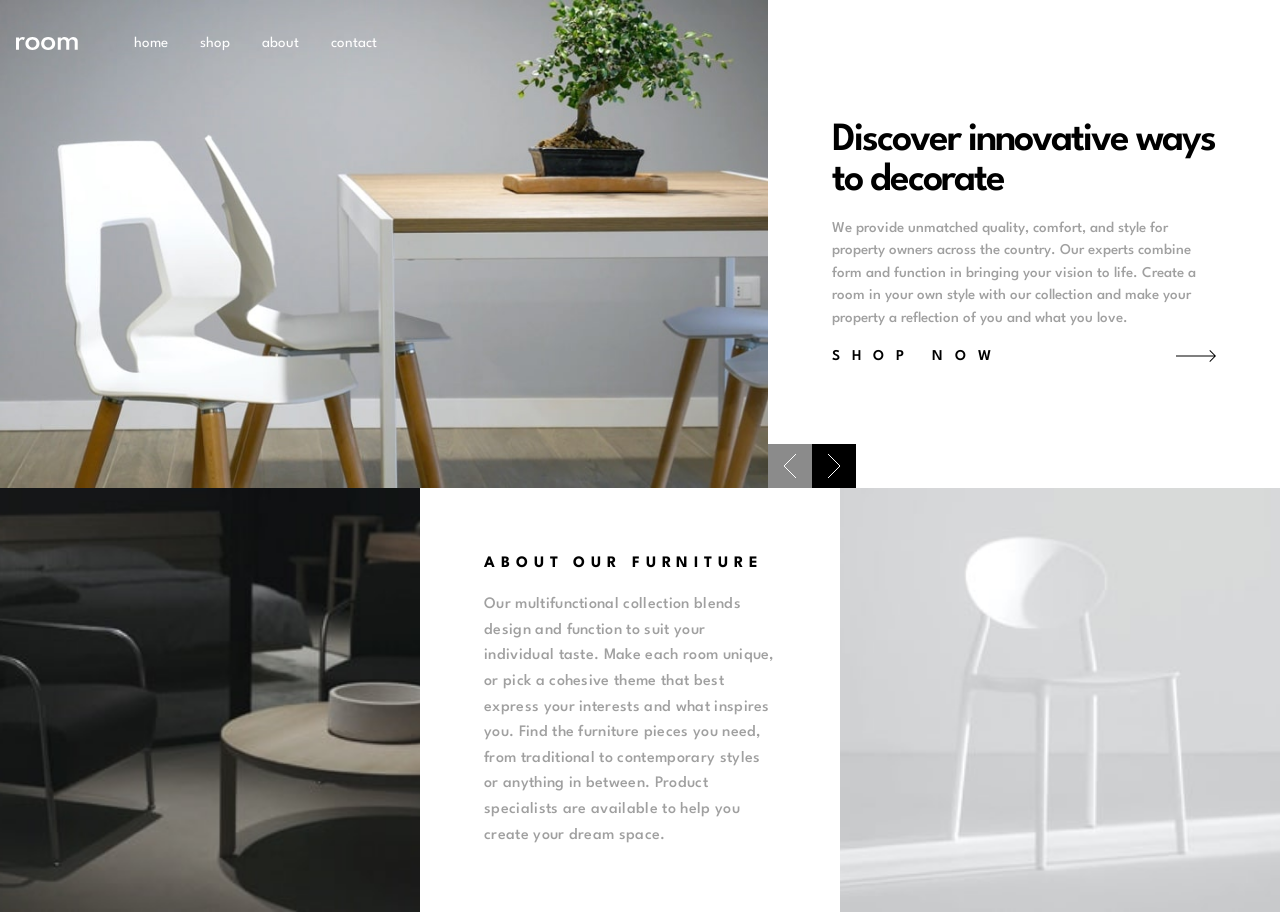
<file: Room homepage/index.html>
<!DOCTYPE html>
<html lang="en">
<head>
    <meta charset="UTF-8">
    <meta name="viewport" content="width=device-width, initial-scale=1.0">
    <link rel="preconnect" href="https://fonts.googleapis.com">
    <link rel="preconnect" href="https://fonts.gstatic.com" crossorigin>
    <link href="https://fonts.googleapis.com/css2?family=League+Spartan:wght@100..900&family=MuseoModerno:ital,wght@0,100..900;1,100..900&display=swap" rel="stylesheet">
    <link rel="stylesheet" href="assets/css/variables.css">
    <link rel="icon" type="image/png" href="assets/images/favicon-32x32.png">
    <link rel="stylesheet" href="assets/css/style.css">
    <title>Room</title>
</head>
<body>  
    <header class="site-header">
        <div class="site-header__inner">
            <button 
                class="site-header__hamburger 
                hidden-desktop" 
                type="button"
                aria-label="Open navigation"
                aria-expanded="false"
                aria-controls="primary-navigation"
            >
                <img src="assets/images/icon-hamburger.svg" alt="">
            </button>
            <a href="#" class="site-header__logo">
                <img src="assets/images/logo.svg" alt="">
            </a>
            <nav 
                class="site-header__nav"
                id="primary-navigation"
                aria-label="Primary navigation"
            >
                <button 
                    class="site-header__close hidden-desktop"
                    type="button"
                    aria-label="Close navigation"
                >
                    <img src="assets/images/icon-close.svg" alt="">
                </button>
                <ul class="site-header__links">
                    <li class="site-header__item">
                        <a href="#home" class="site-header__link">Home</a>
                    </li>
                    <li class="site-header__item">
                        <a href="#shop" class="site-header__link">Shop</a>
                    </li>
                    <li class="site-header__item">
                        <a href="#about" class="site-header__link">About</a>
                    </li>
                    <li class="site-header__item">
                        <a href="#contact" class="site-header__link">Contact</a>
                    </li>
                </ul>
            </nav>
        </div>
    </header>
    
    <section class="about">
        <div class="about-wrapper">
            <div class="about__media">
                <img src="assets/images/desktop-image-hero-1.jpg" class="about__image" alt="Modern room with white chairs and a wooden table">
                <div class="slider">
                    <button class="slider__previous" type="button" aria-label="Previous slide">
                        <img src="assets/images/icon-angle-left.svg" alt="">
                    </button>
                    <button class="slider__next" type="button" aria-label="Next slide">
                        <img src="assets/images/icon-angle-right.svg" alt="">
                    </button>
                </div>
            </div>
            <div class="about-content-wrapper">
                <div class="about-content">
                    <h1 class="about-content__title">
                        Discover innovative ways to decorate
                    </h1>
                    <p class="about-content__text">
                        We provide unmatched quality, comfort, and style for property owners across the country. Our experts combine form and function in bringing your vision to life. Create a room in your own style with our collection and make your property a reflection of you and what you love.
                    </p>
                </div>
                <div class="about-cta">
                    <a href="#shop" class="about__link">
                            shop now
                    </a>
                    <svg width="40" height="12" xmlns="http://www.w3.org/2000/svg"><path d="M34.05 0l5.481 5.527h.008v.008L40 6l-.461.465v.063l-.062-.001L34.049 12l-.662-.668 4.765-4.805H0v-1h38.206l-4.82-4.86L34.05 0z" fill="#000" fill-rule="nonzero"></path></svg>
                </div>
            </div>
        </div>
    </section>

    <section class="about__furniture">
        <img src="assets/images/image-about-dark.jpg" alt="About our furniture" class="about__furniture-img">
        <div class="about__furniture-content">
            <h2 class="about__furniture-title">
                About our furniture
            </h2>
            <p class="about__furniture-text">
                Our multifunctional collection blends design and function to suit your individual taste. Make each room unique, or pick a cohesive theme that best express your interests and what inspires you. Find the furniture pieces you need, from traditional to contemporary styles or anything in between. Product specialists are available to help you create your dream space.
            </p>
        </div>
        <img src="assets/images/image-about-light.jpg" alt="About our furniture" class="about__furniture-img">
    </section>
<script src="assets/js/main.js" defer></script>

</body>
</html>
</file>
<file: Room homepage/assets/css/variables.css>
:root {
    --white: #ffffff;
    --black: #000000;
    --orange: #e59a34;

    --grey-500: #a0a0a0;
    --grey-800: #444444;
    --space-100: 0.5rem;     /* 8px */
    --space-200: 1rem;       /* 16px */
    --space-300: 1.5rem;     /* 24px */
    --space-400: 2rem;       /* 32px */
    --space-600: 3rem;       /* 48px */
    --space-700: 3.5rem;     /* 56px */
    --space-800: 4rem;       /* 64px */
    --space-1000: 5rem;      /* 80px */
    --space-1050: 6.25rem;   /* 100px */
    --space-1375: 6.875rem;  /* 110px */

    --font: 'League Spartan', sans-serif;

    --text-sm: 0.9375rem; /* 15px */
    --text-md: 1rem;      /* 16px */
    --text-lg: 2.5rem;    /* 40px */
    --text-xl: 3rem;      /* 48px */

    --lineheight-wide: 1.5;
}
</file>
<file: Room homepage/assets/css/style.css>
/* =========================
    RESET CSS
========================= */

*,
*::before,
*::after {
    margin: 0;
    padding: 0;
    box-sizing: border-box;
}

body {
    font-family: var(--font);
    color: var(--black);
    line-height: var(--lineheight-wide);
}

a {
    text-decoration: none;
    color: inherit;
}

ul {
    list-style: none;
}

img {
    display: block;
    max-width: 100%;
}
/* HEADER */
header.site-header {
    background-color:transparent;
    position: absolute;
    width: 100%;
    z-index: 999;
    top: 0;
    left: 0;
}
.site-header__inner {
    display:flex;
    justify-content:center;
    align-items:center;
    position: relative;
    padding-block: var(--space-300);
}
.site-header__hamburger {
    position: absolute;
    left: var(--space-200);
    top: 50%;
    transform: translateY(-50%);
}
.site-header__nav{
    display:none;
}
button.site-header__hamburger,
button.site-header__close {
    border:none;
    background:transparent;
    cursor:pointer;
}
.site-header__hamburger img,
.site-header__close img,
.site-header__logo img {
    display: block;
}
.site-header__nav {
    position: absolute;
    inset: 0;
    display: none;
    align-items: center;
    justify-content: space-between;
    padding-inline: var(--space-200);
    background-color: var(--white);
}

.site-header.is-open .site-header__nav {
    display: flex;
    align-items: center;
    position: absolute;
    inset: 0;
}
.site-header.is-open .site-header__hamburger {
    visibility: hidden;
}

.site-header.is-open .site-header__logo {
    visibility: hidden;
}

.site-header__links {
    display: flex;
    align-items: center;
    gap: var(--space-300);
    list-style: none;
    margin: 0;
    padding: 0;
}
.site-header__item {
    display: flex;
    flex-direction: column;
    align-items: center;
    gap: var(--space-100);
    padding-block-start: var(--space-100);
}
.site-header__item::after {
    content: "";
    width: 0px;
    height: 2px;
    background-color: black;
    transition: all 0.2s ease-in-out;
}
.site-header__item:hover:after,
.site-header__item:focus-within::after {
    width: var(--space-300);
    background-color: var(--black);
}
.site-header__link {
    color: var(--black);
    font-size: var(--text-sm);
    text-decoration: none;
    text-transform: lowercase;
}
.about {

}
.about-wrapper {
    display: flex;
    flex-direction: column;
}
.about__media {
    position: relative;
}
.about__image {
    display: block;
    width: 100%;
    height: auto;
}
.slider {
    position: absolute;
    right: 0;
    bottom: 0;
    display: flex;
}
.slider__previous,
.slider__next {
    width: 44px;
    height: 44px;

    display: flex;
    align-items: center;
    justify-content: center;

    border: none;
    background-color: var(--black);
    cursor: pointer;
}
.slider__previous:disabled,
.slider__next:disabled {
    opacity: 0.45;
    cursor: not-allowed;
}
.slider__previous:not(:disabled):hover,
.slider__next:not(:disabled):hover,
.slider__previous:not(:disabled):focus-visible,
.slider__next:not(:disabled):focus-visible {
    background-color: var(--grey-800);
}
.about-content-wrapper {
    padding-block: var(--space-800);
    padding-inline: var(--space-800);
}
.about-content {
    display: flex;
    flex-direction: column;
    gap: var(--space-200);
}
.about-content__title {
    color: var(--black);
    font-size: var(--text-lg);
    font-weight: 600;
    line-height: 1;
    letter-spacing: -0.125rem;
}
.about-content__text {
    color: var(--grey-500);
    font-size: var(--text-sm);
    line-height: var(--lineheight-wide);
    font-weight: 500;
}
.about-cta {
    display: flex;
    align-items: center;
    justify-content: space-between;
}
.about__link {
    color: var(--black);
    font-size: var(--text-sm);
    font-weight: 600;
    letter-spacing: 0.75rem;
    text-transform: uppercase;
    text-decoration: none;
}
.about__furniture-img {
    display:block;
    width:100%;
    height:auto;
}
.about__furniture-content {
    display:flex;
    flex-direction:column;
    gap: 16px;
    padding: 48px 32px;
}


.about__furniture-title {
    color:black;
    text-transform:uppercase;
    font-size:1rem;
    letter-spacing:5.875px;
}

.about__furniture-text {
    color:#a0a0a0;
    font-size: 16px;
    font-weight: 500;
    line-height: 1.6;
    letter-spacing: 0.32px;
}
@media (min-width:768px) {
        .hidden-desktop {
        display: none;
    }
    .site-header {
        position: absolute;
        top: 0;
        left: 0;
    }
    .site-header__inner {
        justify-content: flex-start;
        gap: var(--space-700);
        padding-block: var(--space-300);
        padding-inline: var(--space-200);
    }
    .site-header__logo {
        visibility: visible;
    }
    .site-header__nav {
        position: static;
        inset: auto;
        display: block;
        padding: 0;
        background-color: transparent;
    }

    .site-header__links {
        display: flex;
        align-items: center;
        gap: var(--space-400);
    }
    .site-header__item::after {
        background-color: var(--white);
    }
    .site-header__item:hover::after,
    .site-header__item:focus-within::after {
        background-color: var(--white);
    }
    .site-header__link {
        color: var(--white);
    }
}

@media (min-width:1024px) {
    .about-wrapper {
        flex-direction: row;
    }

    .about__media {
        flex: 0 0 60%;
    }

    .about__image {
        width: 100%;
        height: 100%;
        object-fit: cover;
    }

    .slider {
        right: 0;
        bottom: 0;
        transform: translateX(100%);
    }

    .about-content-wrapper {
        flex: 1;
        padding-block: 0;
        display: flex;
        flex-direction: column;
        justify-content: center;
        gap: 1rem;
    }

    .about-content {
        max-width: 400px;
    }
    .about__furniture {
        display:flex;
        flex-direction:row;
        align-items: stretch;
    }
    .about__furniture-img {
        flex: 1;
        width: 100%;
        height: auto;
        object-fit: cover;
    }
    .about__furniture-content {
        flex: 2;
        padding:64px;
        display: flex;
        flex-direction: column;
        justify-content: center;
    }
}
</file>
